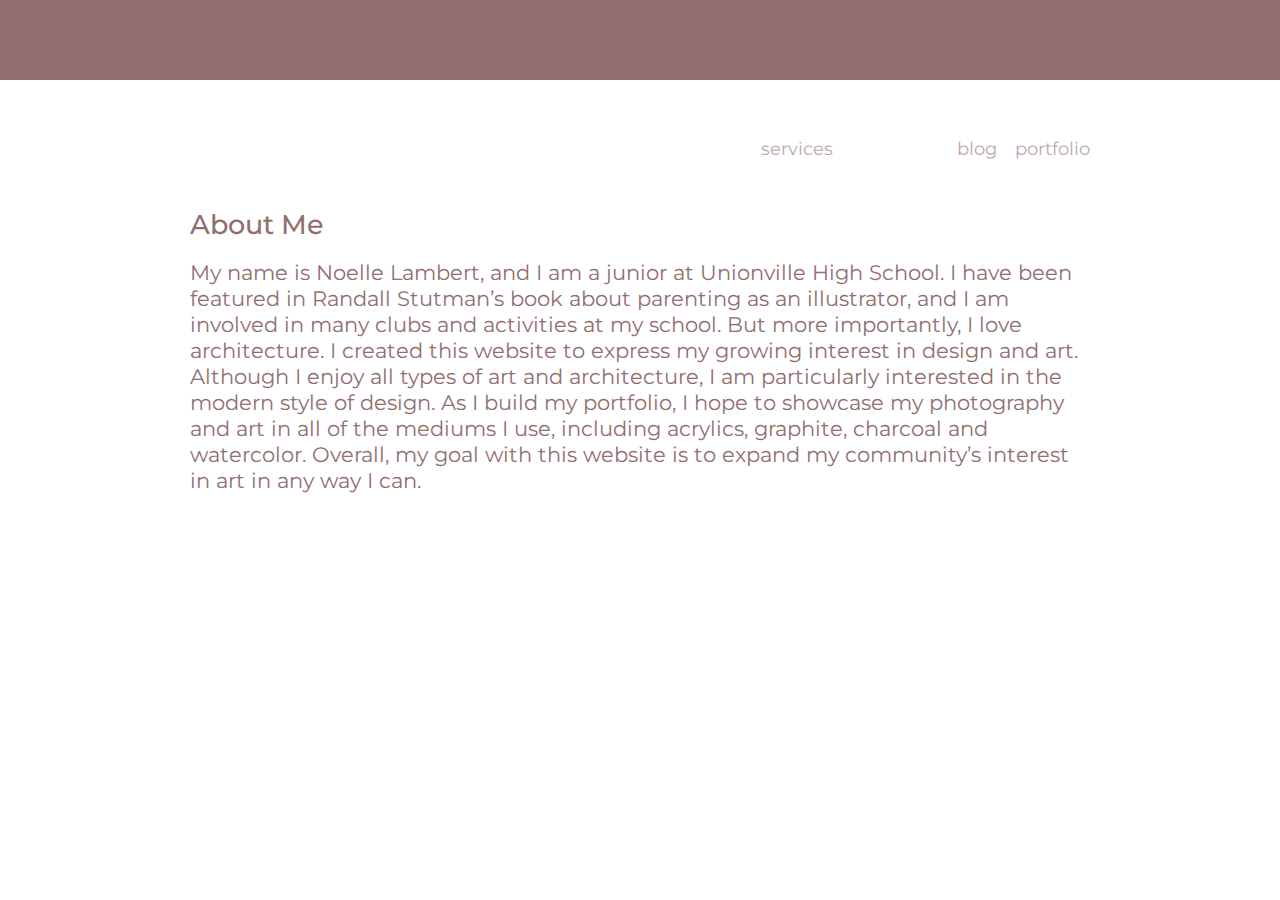
<file: aboutMe.html>
<!DOCTYPE html>
<html>
  <head>
    <meta charset="utf-8">
    <link type="text/css" rel="stylesheet" href="styles.css" media="screen">
    <link href="https://fonts.googleapis.com/css?family=Montserrat:100,100i,200,200i,300,300i,400,400i,500,500i,600,600i,700,700i,800,800i,900,900i" rel="stylesheet">
    <link rel="icon" type="image/png" href="favicon.png">
    <title>About Me - Noelle Design</title>
  </head>

  <body>

      <nav></nav>

      <main>
        <div id="a">
          <a href="index.html"><img src="resources/logo.png" id="logo"/></a>
          <a href="portfolio.html" class="navLink">portfolio</a>
          <a href="blog.html" class="navLink">blog</a>
          <a href="aboutMe.html" id="current" class="navLink">about me</a>
          <a href="services.html" class="navLink">services</a>
        </div>

        <div id="top">
          <h1>About Me</h1>
          <p id="about">My name is Noelle Lambert, and I am a junior at Unionville High School. I have been featured in Randall Stutman’s book about parenting as an illustrator, and I am involved in many clubs and activities at my school. But more importantly, I love architecture. I created this website to express my growing interest in design and art. Although I enjoy all types of art and architecture, I am particularly interested in the modern style of design. As I build my portfolio, I hope to showcase my photography and art in all of the mediums I use, including acrylics, graphite, charcoal and watercolor. Overall, my goal with this website is to expand my community’s interest in art in any way I can.</p>
        </div>


      </main>

  </body>
</html>
</file>
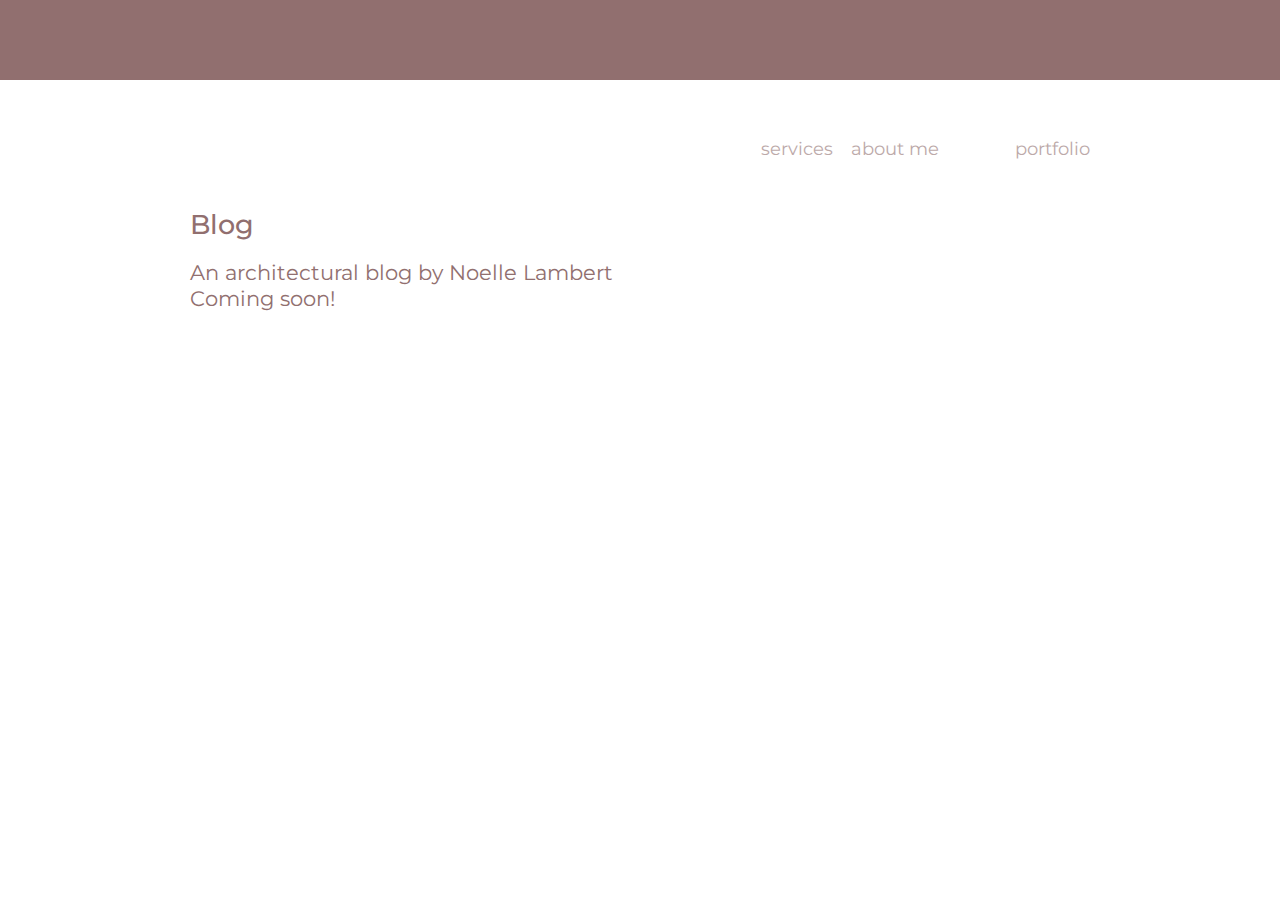
<file: blog.html>
<!DOCTYPE html>
<html>
  <head>
    <meta charset="utf-8">
    <link type="text/css" rel="stylesheet" href="styles.css" media="screen">
    <link href="https://fonts.googleapis.com/css?family=Montserrat:100,100i,200,200i,300,300i,400,400i,500,500i,600,600i,700,700i,800,800i,900,900i" rel="stylesheet">
    <link rel="icon" type="image/png" href="favicon.png">
    <title>Blog - Noelle Design</title>
  </head>

  <body>

      <nav></nav>

      <main>
        <div id="a">
          <a href="index.html"><img src="resources/logo.png" id="logo"/></a>
          <a href="portfolio.html" class="navLink">portfolio</a>
          <a href="blog.html" id="current" class="navLink">blog</a>
          <a href="aboutMe.html" class="navLink">about me</a>
          <a href="services.html" class="navLink">services</a>
        </div>

        <div id="top">
          <h1>Blog</h1>
          <p>An architectural blog by Noelle Lambert</p>

          <p id="about"> Coming soon!</p>
        </div>


      </main>

  </body>
</html>
</file>
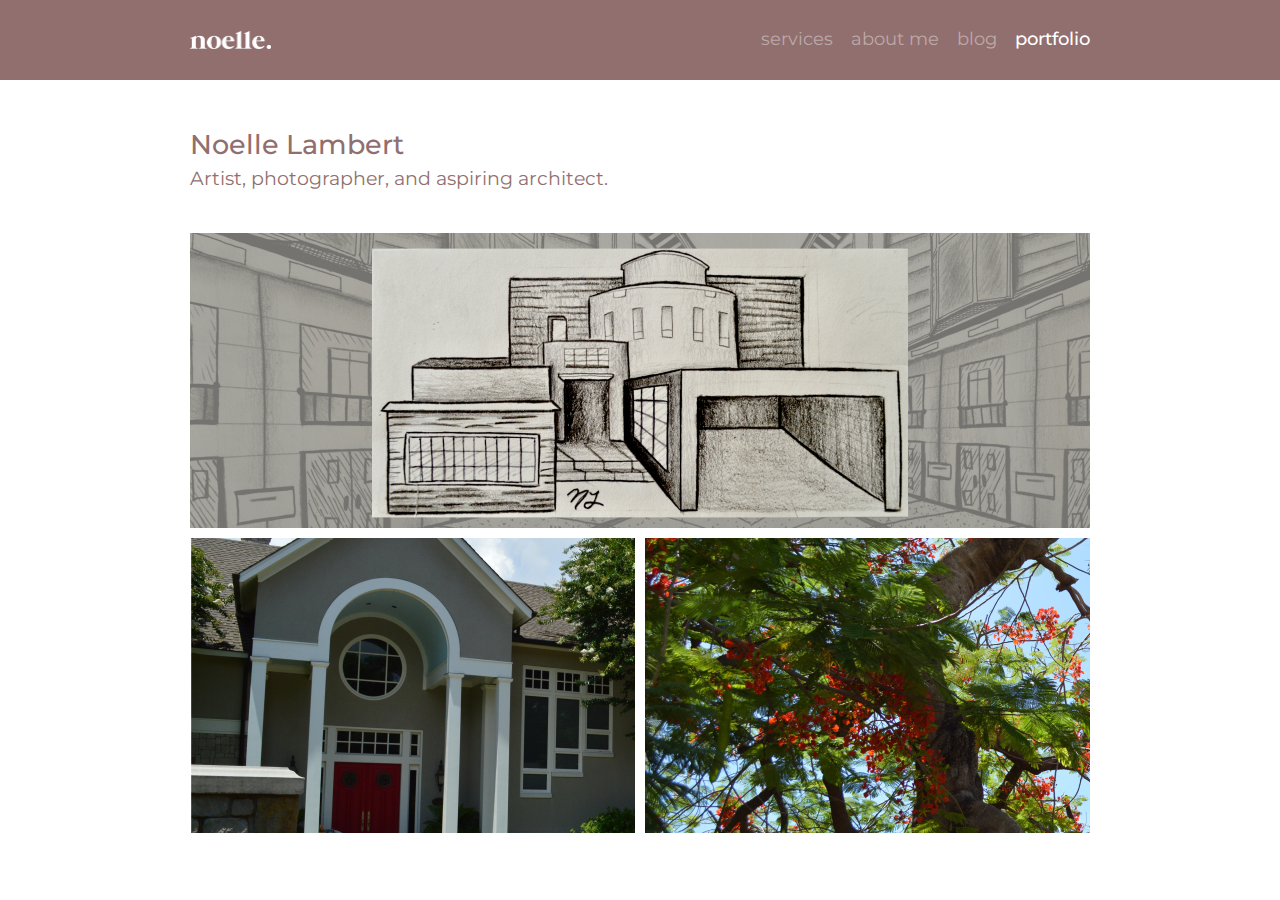
<file: portfolio.html>
<!DOCTYPE html>
<html>
  <head>
    <meta charset="utf-8">
    <link type="text/css" rel="stylesheet" href="styles.css" media="screen">
    <link href="https://fonts.googleapis.com/css?family=Montserrat:100,100i,200,200i,300,300i,400,400i,500,500i,600,600i,700,700i,800,800i,900,900i" rel="stylesheet">
    <link rel="icon" type="image/png" href="favicon.png">
    <title>Portfolio - Noelle Design</title>
  </head>

  <body>

      <nav>
        <div id="a">
          <a href="index.html"><img src="resources/logo.png" id="logo"/></a>
          <a href="portfolio.html" id="current" class="navLink">portfolio</a>
          <a href="blog.html" class="navLink">blog</a>
          <a href="aboutMe.html" class="navLink">about me</a>
          <a href="services.html" class="navLink">services</a>
        </div>
      </nav>

      <main>
        <div id="top">
          <h1>Noelle Lambert</h1>
          <h2  style="line-height:0%;">Artist, photographer, and aspiring architect.</h2>
          <!--<div id="be"><a target="_blank" id="behance"href="http://www.behance.net">Full portfolio<br/>on <strong>Behance</strong></a></div>-->
        </div>

        <a href="portfolioIllustrations.html"><div id="tile1" class="tile"></div></a>
        <a href="portfolioArkansas.html"><div id="tile2" class="tile"></div></a>
        <a href="portfolioNature.html"><div id="tile3" class="tile"></div></a>
      </main>

  </body>
</html>
</file>
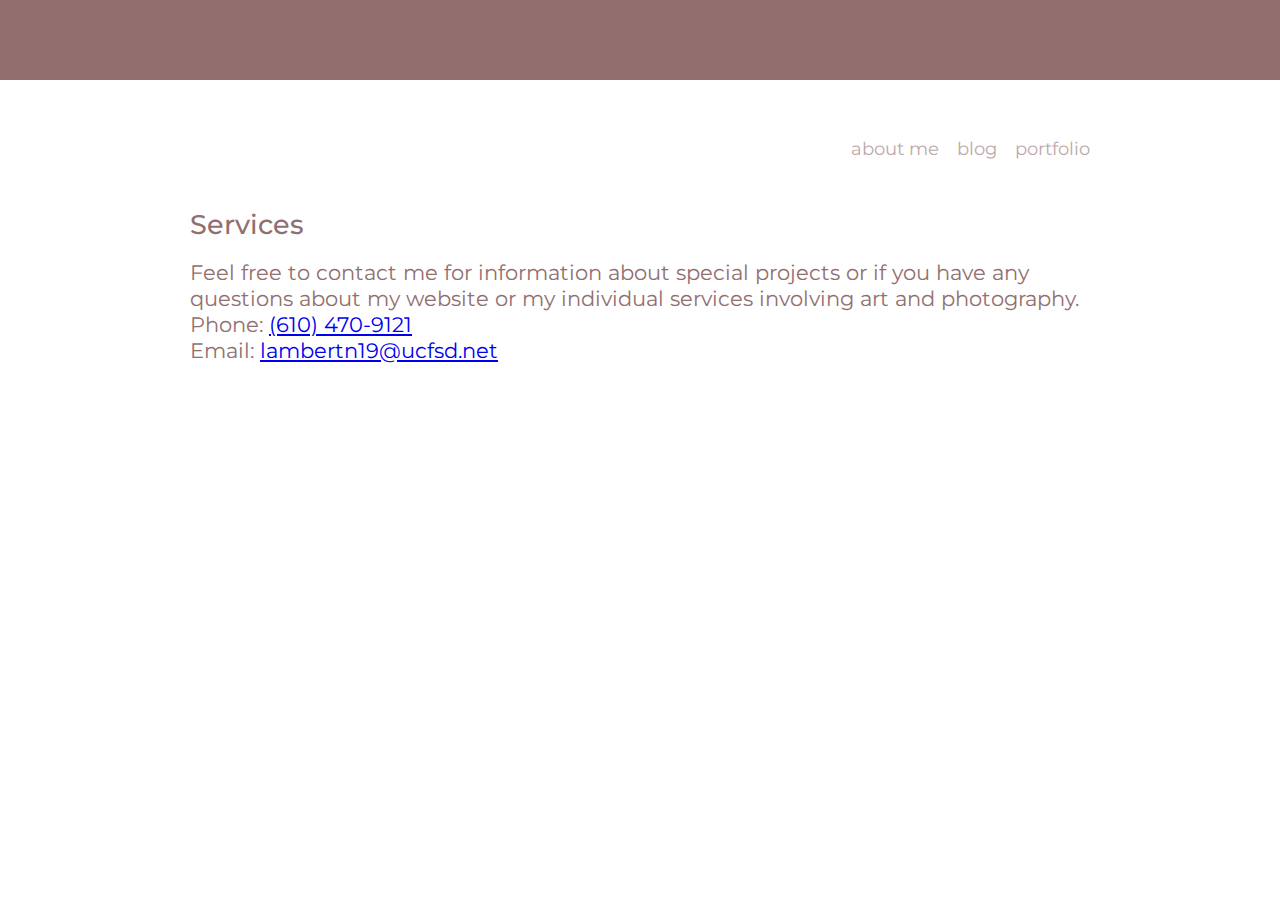
<file: services.html>
<!DOCTYPE html>
<html>
  <head>
    <meta charset="utf-8">
    <link type="text/css" rel="stylesheet" href="styles.css" media="screen">
    <link href="https://fonts.googleapis.com/css?family=Montserrat:100,100i,200,200i,300,300i,400,400i,500,500i,600,600i,700,700i,800,800i,900,900i" rel="stylesheet">
    <link rel="icon" type="image/png" href="favicon.png">
    <title>Services - Noelle Design</title>
  </head>

  <body>

      <nav></nav>

      <main>
        <div id="a">
          <a href="index.html"><img src="resources/logo.png" id="logo"/></a>
          <a href="portfolio.html" class="navLink">portfolio</a>
          <a href="blog.html" class="navLink">blog</a>
          <a href="aboutMe.html" class="navLink">about me</a>
          <a href="services.html" id="current" class="navLink">services</a>
        </div>

        <div id="top">
          <h1>Services</h1>
          <p id="about">Feel free to contact me for information about special projects or if you have any questions about my website or my individual services involving art and photography. <br/>
                        Phone: <a href="tel:6104709121">(610) 470-9121</a>  <br/>
                        Email: <a href="mailto:lambertn19@ucfsd.net" target="_top">lambertn19@ucfsd.net</a>
                        </p>
        </div>


      </main>

  </body>
</html>
</file>
<file: styles.css>
body {
  background-color: #FFFFFF;
  color: #916f6f;
  display: flex;
  width: 960px;
  margin: 0 auto;

}

body#colored {
  background-color: #9b7d7d;
  color: #FFF;
  display: flex;
  overflow-x: visible;
  width: 960px;
  margin: 0 auto;
}

nav {
  background-color: #916f6f;
  position: fixed;
  left: 0;
  top: 0;
  width: 100%;
  height: 80px;
  z-index: 1;
}

@media screen and (max-width: 960px) {
  nav {
    position: absolute;
    width: inherit;
  }
}

main {
  position: relative;
  margin: 0 auto;
  margin-top: 110px;
  width: 900px;
  height: auto;
}

div#a {
  position: relative;
  margin: 0 auto;
  width: 900px;
  height: 80px;
  z-index: 2;
}

a.navLink {
  position: relative;
  color: #bca9a9;
  font-family: Montserrat, sans-serif;
  font-weight: 400;
  font-size: 18pt;
  text-decoration: none;
  line-height: 150%;
  font-size: 18px;
  float: right;
  margin-top: 26px;
  padding-left: 18px;
}

a#current {
  font-weight: 500;
  color: #FFF;
}

a.navLink:hover {
  color: #FFF;
}

img#logo {
  height: 18px;
  margin-top: 31px;
  z-index: 1;
}

div#top {
  width: 900px;
  height: 80px;
  position: relative;
  font-family: Montserrat, sans-serif;
  margin-bottom: 25px;
}

div#be {
  text-align: right;
  font-size: 16pt;
  margin-top: -50pt;
}

a#behance {
  text-decoration: none;
  color: inherit;
}

a#behance:hover {
  text-decoration: underline;
}

div#spot {
  width: 100%;
  height: auto;
  /*background-color: #FFF;*/
}

div.tile {
  position: relative;
  width: 445px;
  height: 295px;
  float: left;
  transition: background-image .3s ease-in-out;
}

div#tile1 {
  background-image: url('resources/portfolioTile1.png');
  width: 900px;
}
div#tile1:hover {
  background-image: url('resources/portfolioTile1h.png');
  width: 900px;
}

div#tile2 {
  background-image: url('resources/portfolioTile2.png');
  margin-top: 10px;
}
div#tile2:hover {
  background-image: url('resources/portfolioTile2h.png');
}

div#tile3 {
  background-image: url('resources/portfolioTile3.png');
  float: left;
  margin-left: 10px;
  margin-top: 10px;
  margin-bottom: 50px;
}
div#tile3:hover {
  background-image: url('resources/portfolioTile3h.png');
}

img.portPic {
  width: 700px;
  margin-left: 95.5px;
  margin-bottom: 50px;
  border: 7px;
  border-style: solid;
  border-color: #FFF;
}

p {
  margin: auto;
  font-size: 16pt;
}

h1 {
  font-size: 20pt;
  font-weight: 500;
}

h2 {
  font-size: 14pt;
  font-weight: normal;
}
</file>
